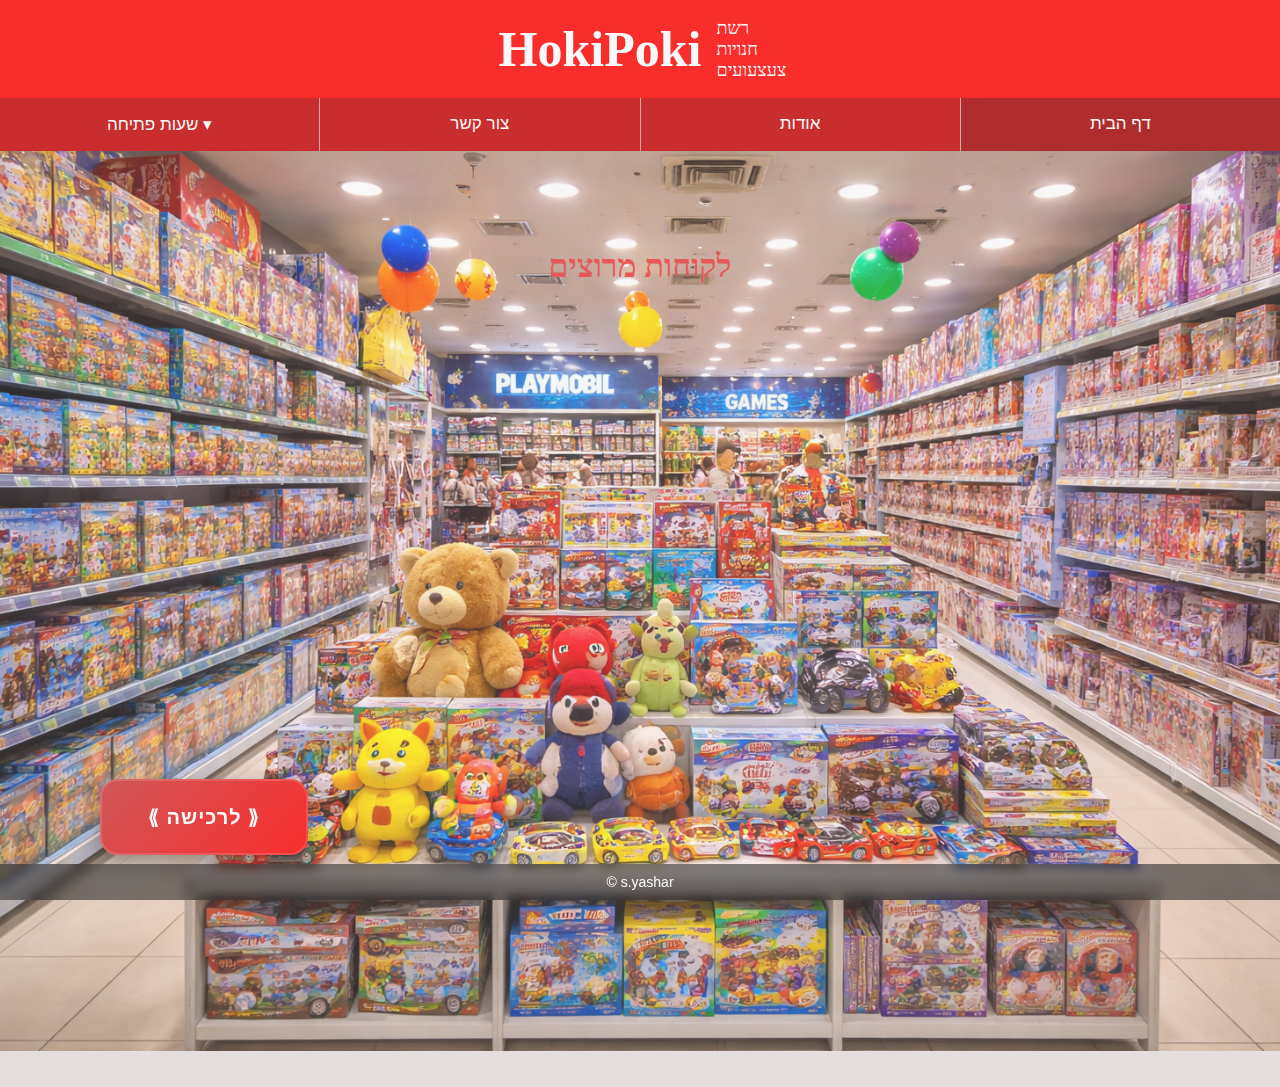
<file: index.html>
<!DOCTYPE html>
<html lang="he">

<head>
    <meta name="viewport" content="width=device-width, initial-scale=1.0">
    <meta charset="UTF-8">
    <title>HOKIPOKI</title>
    <link rel="stylesheet" href="HomePage.css">
</head>

<body>
    <div class="header-container">
        <h1>HokiPoki</h1>
        <p>רשת
            <br>
            חנויות
            <br>
            צעצעועים
        </p>
    </div>
    <nav class="link">
        <a href="index.html" class="active">דף הבית</a>
        <a href="udut.html">אודות</a>
        <a href="Contact us.html">צור קשר</a>
        <div class="dropdown">
            <a href="#" class="dropbtn">שעות פתיחה ▾</a>
            <div class="dropdown-content">
                <span>יום ראשון: 10:00–21:30</span>
                <span>יום שני: 10:00–21:30</span>
                <span>יום שלישי: 10:00–21:30</span>
                <span>יום רביעי: 10:00–21:30</span>
                <span>יום חמישי: 10:00–21:30</span>
                <span>יום שישי: 10:00–14:00</span>
                <span>מוצאי שבת: שעה אחרי יציאת שבת – 23:30</span>
            </div>
        </div>
    </nav>
    <div class="hero">
<section class="testimonials">
        <h2>לקוחות מרוצים</h2>
        <div class="testimonial-cards">
            <div class="testimonial-card">
                <p>"שירות מעולה! הילדים שלי משוגעים על המשחקים." – מיכל ל.</p>
            </div>
            <div class="testimonial-card">
                <p>"פאזלים איכותיים ומבחר עצום. ממליצה בחום!" – רחל ס.</p>
            </div>
            <div class="testimonial-card">
                <p>"החנות הכי כיפית לילדים, תמיד מוצאים מה לקנות." – יוסי ד.</p>
            </div>
        </div>
    </section>
    </div>

    

    <br><br>
    <a href="sale.html">
        <button id="lakatalog">⟪ לרכישה ⟫</button>
    </a>

    <footer class="footer">
        © s.yashar
    </footer>

</body>

</html>
</file>
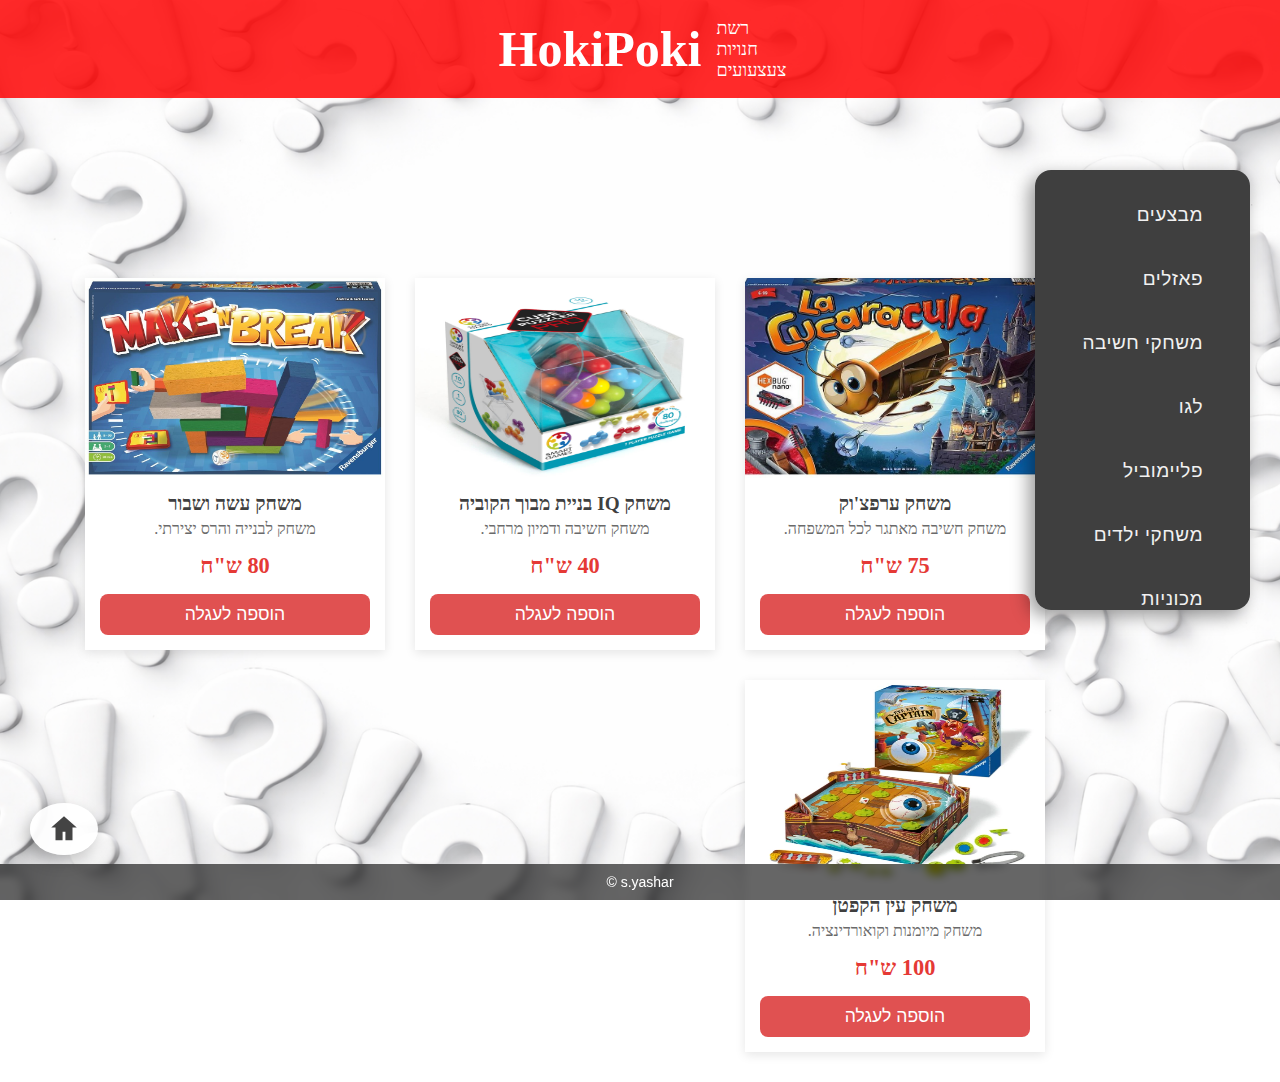
<file: chshiva.html>
<!DOCTYPE html>
<html lang="en">

<head>
    <meta charset="UTF-8">
    <meta name="viewport" content="width=device-width, initial-scale=1.0">
    <title>משחקי חשיבה| HokiPoki</title>
    <link rel="stylesheet" href="chshiva.css" />
</head>

<body>
    <div class="header-container">
        <h1>HokiPoki</h1>
        <p>רשת
            <br>
            חנויות
            <br>
            צעצעועים
        </p>
    </div>
    <a href="index.html" class="back-home-icon" title="חזרה לדף הבית">
        <!-- אייקון בית (SVG) -->
        <svg viewBox="0 0 24 24" aria-hidden="true">
            <path d="M12 3l9 8h-3v9h-5v-6H11v6H6v-9H3z" />
        </svg>
    </a>
    <div class="side-menu">
        <ul>
            <li><a href="sale.html">מבצעים</a></li>
            <li><a href="pazel.html">פאזלים</a></li>
            <li><a href="chshiva.html">משחקי חשיבה</a></li>
            <li><a href="lego.html">לגו</a></li>
            <li><a href="pleymobil.html">פליימוביל</a></li>
            <li><a href="#">משחקי ילדים</a></li>
            <li><a href="#">מכוניות</a></li>
            <li><a href="#">בובות</a></li>
        </ul>
    </div>
    <div class="cashiva-catalog">

        <div class="product-card">
            <div class="card-image">
                <img src="picthers/chshiva1 (2).jpg" alt="משחק ערפצ'וק">
            </div>
            <div class="card-details">
                <h3 class="card-title">משחק ערפצ'וק</h3>
                <p class="card-description">משחק חשיבה מאתגר לכל המשפחה.</p>
                <div class="card-price">75 ש"ח</div>
                <button class="add-to-cart">הוספה לעגלה</button>
            </div>
        </div>

        <div class="product-card">
            <div class="card-image">
                <img src="picthers/chshiva3.jpg" alt="משחק IQ בניית מבוך הקוביה">
            </div>
            <div class="card-details">
                <h3 class="card-title">משחק IQ בניית מבוך הקוביה </h3>
                <p class="card-description">משחק חשיבה ודמיון מרחבי.</p>
                <div class="card-price">40 ש"ח </div>
                <button class="add-to-cart">הוספה לעגלה</button>
            </div>
        </div>

        <div class="product-card">
            <div class="card-image">
                <img src="picthers/chshiva1.jpg" alt="משחק עשה ושבור">
            </div>
            <div class="card-details">
                <h3 class="card-title">משחק עשה ושבור </h3>
                <p class="card-description">משחק לבנייה והרס יצירתי.</p>
                <div class="card-price">80 ש"ח </div>
                <button class="add-to-cart">הוספה לעגלה</button>
            </div>
        </div>

        <div class="product-card">
            <div class="card-image">
                <img src="picthers/chshiva2.webp" alt="משחק עין הקפטן">
            </div>
            <div class="card-details">
                <h3 class="card-title">משחק עין הקפטן </h3>
                <p class="card-description">משחק מיומנות וקואורדינציה.</p>
                <div class="card-price">100 ש"ח </div>
                <button class="add-to-cart">הוספה לעגלה</button>
            </div>
        </div>

    </div>
    <footer class="footer">
        © s.yashar
    </footer>
</body>

</html>
</file>
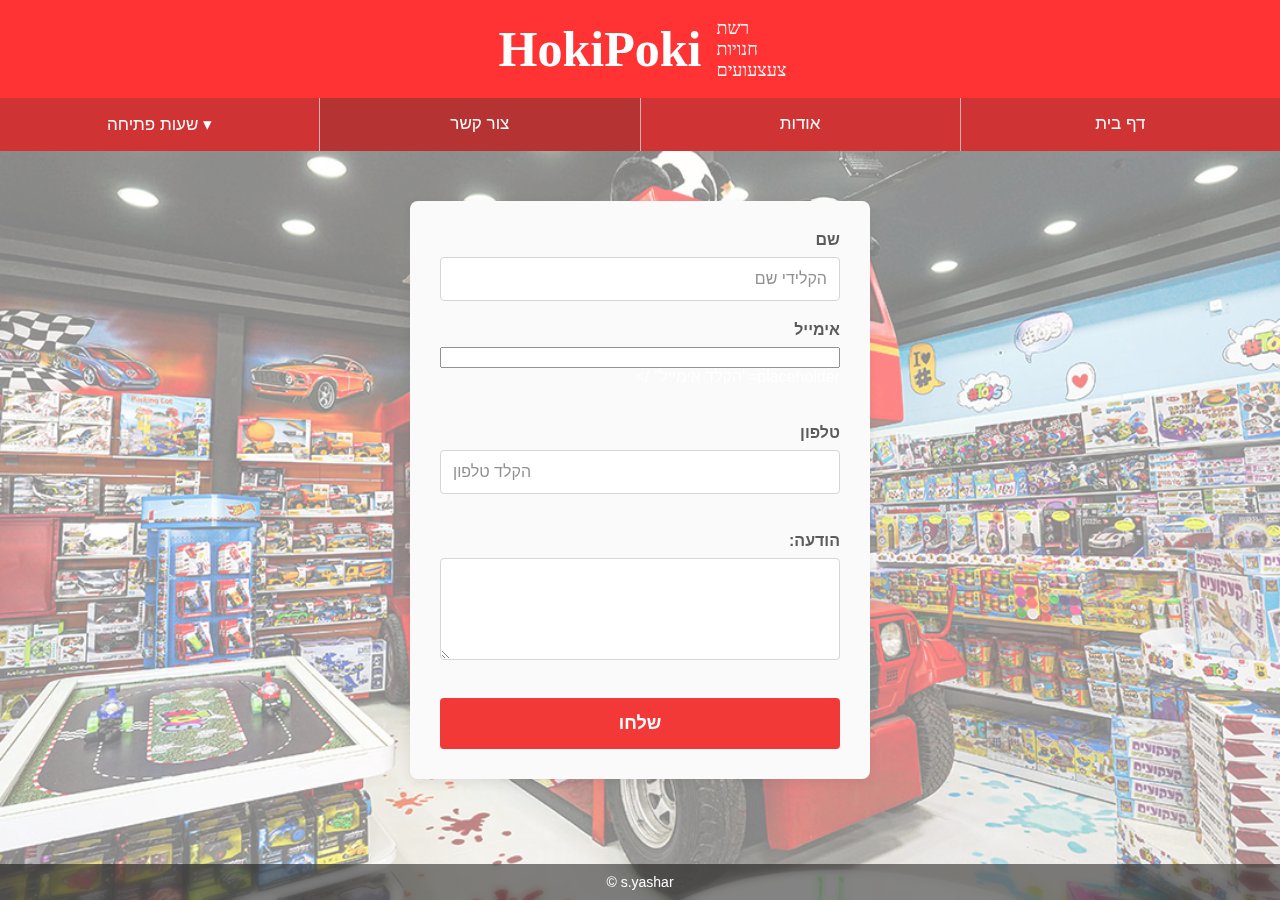
<file: Contact us.html>
<!DOCTYPE html>
<html lang="en">

<head>
    <meta charset="UTF-8">
    <meta name="viewport" content="width=device-width, initial-scale=1.0">
    <title>צור קשר| HokiPoki</title>
    <link rel="stylesheet" href="Contact us.css" />
</head>

<body>
    <div class="header-container">
        <h1>HokiPoki</h1>
        <p>רשת
            <br>
            חנויות
            <br>
            צעצעועים
        </p>
    </div>

    <nav class="link">
        <a href="index.html">דף בית</a>
        <a href="udut.html">אודות</a>
        <a href="Contact us.html" class="active">צור קשר</a>
        <div class="dropdown">
            <a href="#" class="dropbtn">שעות פתיחה ▾</a>
            <div class="dropdown-content">
                <span>יום ראשון: 10:00–21:30</span>
                <span>יום שני: 10:00–21:30</span>
                <span>יום שלישי: 10:00–21:30</span>
                <span>יום רביעי: 10:00–21:30</span>
                <span>יום חמישי: 10:00–21:30</span>
                <span>יום שישי: 10:00–14:00</span>
                <span>מוצ"ש": שעה אחרי יציאת שבת – 23:30</span>
            </div>
        </div>
    </nav>
    <form action="Contact us.html" class="form">
        <div>
            <label for="name">שם</label>
            <input id="name" name="name" type="text" placeholder="הקלידי שם" />
        </div>

        <div>
            <label for="email">אימייל</label>
            <input id="email" name="email"  type="email"> placeholder="הקלד אימייל" />
        </div>
        <br>
        <div>
            <label for="fone">טלפון</label>
            <input id="fone" name="fone" type="tel" placeholder="הקלד טלפון" />
        </div>
        <br>
        <div>
            <label for="message">הודעה:</label>
            <textarea id="message" name="message" rows="4"></textarea>
        </div>
        <br>
        <button type="submit">שלחו</button>
    </form>
    <footer class="footer">
        © s.yashar
    </footer>

</body>

</html>
</file>
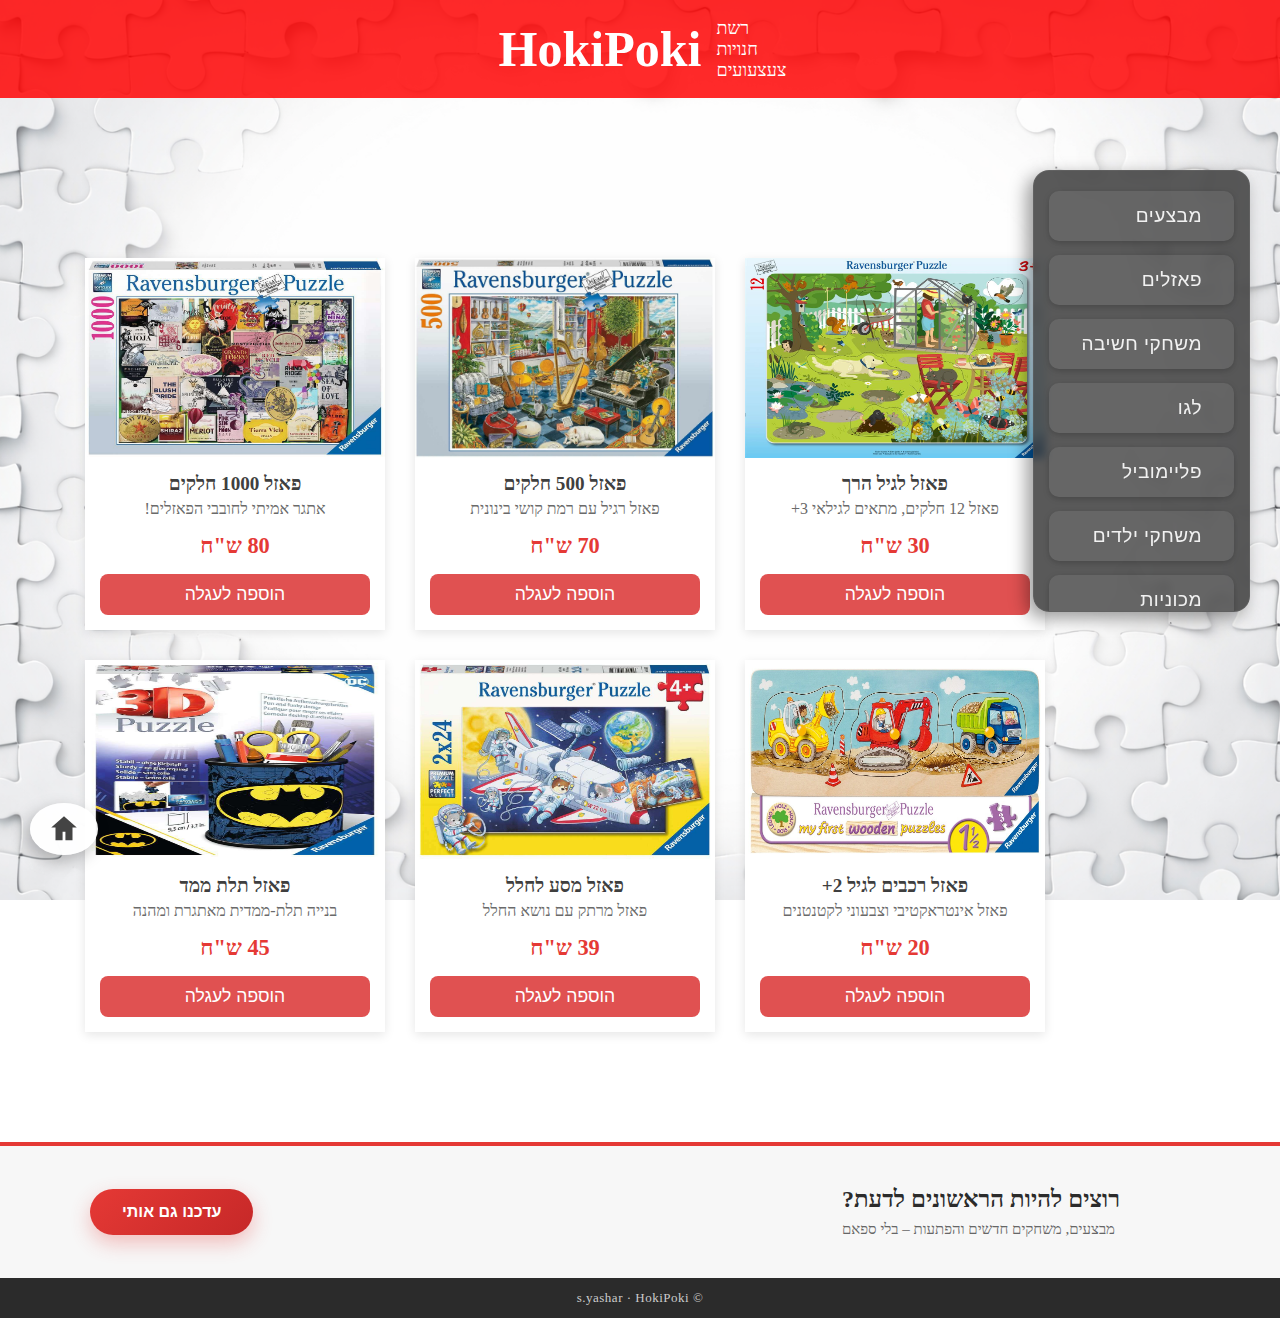
<file: pazel.html>
<!DOCTYPE html>
<html lang="en">

<head>
    <meta charset="UTF-8">
    <meta name="viewport" content="width=device-width, initial-scale=1.0">
    <title>פאזלים| HokiPoki</title>
    <link rel="stylesheet" href="pazel.css" />
</head>

<body>
    <div class="header-container">
        <h1>HokiPoki</h1>
        <p>רשת
            <br>
            חנויות
            <br>
            צעצעועים
        </p>
    </div>


    <a href="index.html" class="back-home-icon" title="חזרה לדף הבית">
        <!-- אייקון בית (SVG)  -->
        <svg viewBox="0 0 24 24" aria-hidden="true">
            <path d="M12 3l9 8h-3v9h-5v-6H11v6H6v-9H3z" />
        </svg>
    </a>
    <input type="checkbox" id="menuToggle" hidden>

    <label for="menuToggle" class="menu-toggle">
        <span></span>
        <span></span>
        <span></span>
    </label>
    <div class="side-menu">
        <ul>
            <li><a href="sale.html">מבצעים</a></li>
            <li><a href="pazel.html">פאזלים</a></li>
            <li><a href="chshiva.html">משחקי חשיבה</a></li>
            <li><a href="lego.html">לגו</a></li>
            <li><a href="pleymobil.html">פליימוביל</a></li>
            <li><a href="shgiya.html">משחקי ילדים</a></li>
            <li><a href="shgiya.html">מכוניות</a></li>
            <li><a href="shgiya.html">בובות</a></li>
        </ul>
    </div>
    <div class="puzzle-catalog">
        <div class="product-card">
            <div class="card-image">
                <img src="picthers/pazele2.jpg" alt="פאזל לגיל הרך - גן פורח">
            </div>
            <div class="card-details">
                <h3 class="card-title">פאזל לגיל הרך</h3>
                <p class="card-description">פאזל 12 חלקים, מתאים לגילאי 3+</p>
                <div class="card-price">30 ש"ח</div>
                <button class="add-to-cart">הוספה לעגלה</button>
            </div>
        </div>

        <div class="product-card">
            <div class="card-image">
                <img src="picthers/pazele4.jpg" alt="פאזל 500 חלקים">
            </div>
            <div class="card-details">
                <h3 class="card-title">פאזל 500 חלקים</h3>
                <p class="card-description">פאזל רגיל עם רמת קושי בינונית</p>
                <div class="card-price">70 ש"ח</div>
                <button class="add-to-cart">הוספה לעגלה</button>
            </div>
        </div>

        <div class="product-card">
            <div class="card-image">
                <img src="picthers/pazele1.jpg" alt="פאזל 1000 חלקים">
            </div>
            <div class="card-details">
                <h3 class="card-title">פאזל 1000 חלקים</h3>
                <p class="card-description">אתגר אמיתי לחובבי הפאזלים!</p>
                <div class="card-price">80 ש"ח</div>
                <button class="add-to-cart">הוספה לעגלה</button>
            </div>
        </div>

        <div class="product-card">
            <div class="card-image">
                <img src="picthers/pazele6.jpg" alt="פאזל רכבים">
            </div>
            <div class="card-details">
                <h3 class="card-title">פאזל רכבים לגיל 2+</h3>
                <p class="card-description">פאזל אינטראקטיבי וצבעוני לקטנטנים</p>
                <div class="card-price">20 ש"ח</div>
                <button class="add-to-cart">הוספה לעגלה</button>
            </div>
        </div>

        <div class="product-card">
            <div class="card-image">
                <img src="picthers/pazele5.jpg" alt="פאזל מסע לחלל">
            </div>
            <div class="card-details">
                <h3 class="card-title">פאזל מסע לחלל</h3>
                <p class="card-description">פאזל מרתק עם נושא החלל</p>
                <div class="card-price">39 ש"ח</div>
                <button class="add-to-cart">הוספה לעגלה</button>
            </div>
        </div>

        <div class="product-card">
            <div class="card-image">
                <img src="picthers/pazele3.jpg" alt="פאזל תלת ממד">
            </div>
            <div class="card-details">
                <h3 class="card-title">פאזל תלת ממד</h3>
                <p class="card-description">בנייה תלת-ממדית מאתגרת ומהנה</p>
                <div class="card-price">45 ש"ח</div>
                <button class="add-to-cart">הוספה לעגלה</button>
            </div>
        </div>
    </div>
    <footer class="footer">
        <div class="footer-cta">
            <div class="cta-text">
                <h3>רוצים להיות הראשונים לדעת?</h3>
                <p>מבצעים, משחקים חדשים והפתעות – בלי ספאם</p>
            </div>

            <button class="cta-btn">עדכנו גם אותי</button>
        </div>

        <div class="footer-bottom">
            © s.yashar · HokiPoki
        </div>
    </footer>

</body>

</html>
</file>
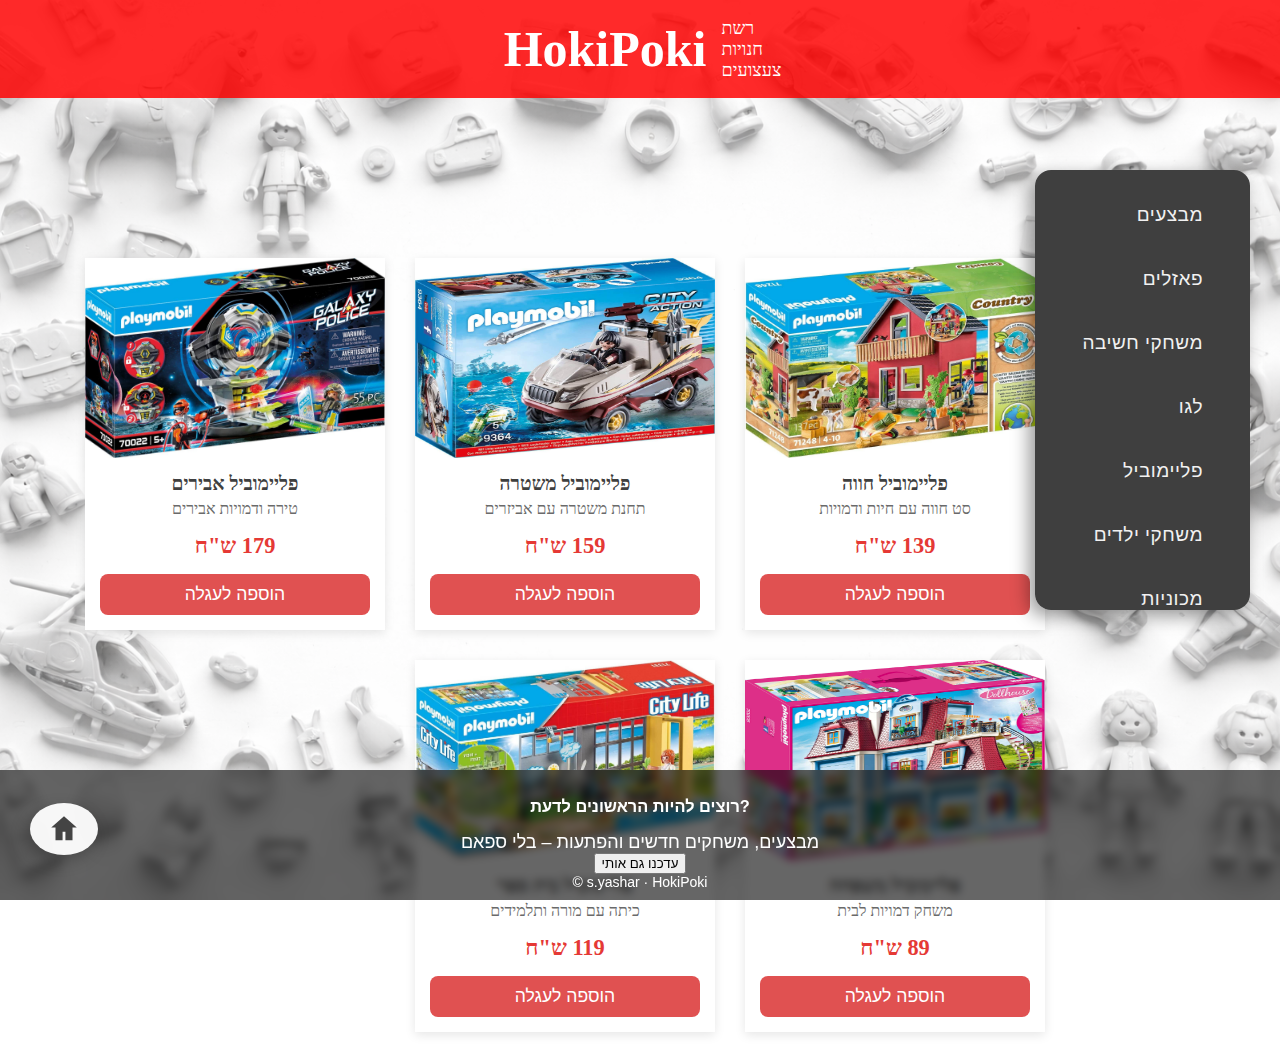
<file: pleymobil.html>
<!DOCTYPE html>
<html lang="he">

<head>
    <meta charset="UTF-8">
    <meta name="viewport" content="width=device-width, initial-scale=1.0">
    <title>פליימוביל | HokiPoki</title>
    <link rel="stylesheet" href="playmobil.css" />
</head>

<body>

    <div class="header-container">
        <h1>HokiPoki</h1>
        <p>רשת<br>חנויות<br>צעצועים</p>
    </div>

    <a href="index.html" class="back-home-icon">
        <svg viewBox="0 0 24 24">
            <path d="M12 3l9 8h-3v9h-5v-6H11v6H6v-9H3z" />
        </svg>
    </a>
    <input type="checkbox" id="menuToggle" hidden>

    <label for="menuToggle" class="menu-toggle">
        <span></span>
        <span></span>
        <span></span>
    </label>
    <div class="side-menu">
        <ul>
            <li><a href="sale.html">מבצעים</a></li>
            <li><a href="pazel.html">פאזלים</a></li>
            <li><a href="chshiva.html">משחקי חשיבה</a></li>
            <li><a href="lego.html">לגו</a></li>
            <li><a href="pleymobil.html">פליימוביל</a></li>
            <li><a href="shgiya.html">משחקי ילדים</a></li>
            <li><a href="shgiya.html">מכוניות</a></li>
            <li><a href="shgiya.html">בובות</a></li>
        </ul>
    </div>

    <div class="puzzle-catalog">

        <div class="product-card">
            <div class="card-image">
                <img src="picthers/play1.jpg" alt="פליימוביל חווה">
            </div>
            <div class="card-details">
                <h3 class="card-title">פליימוביל חווה</h3>
                <p class="card-description">סט חווה עם חיות ודמויות</p>
                <div class="card-price">139 ש"ח</div>
                <button class="add-to-cart">הוספה לעגלה</button>
            </div>
        </div>

        <div class="product-card">
            <div class="card-image">
                <img src="picthers/play2.jpg" alt="פליימוביל משטרה">
            </div>
            <div class="card-details">
                <h3 class="card-title">פליימוביל משטרה</h3>
                <p class="card-description">תחנת משטרה עם אביזרים</p>
                <div class="card-price">159 ש"ח</div>
                <button class="add-to-cart">הוספה לעגלה</button>
            </div>
        </div>

        <div class="product-card">
            <div class="card-image">
                <img src="picthers/play3.jpg" alt="פליימוביל אבירים">
            </div>
            <div class="card-details">
                <h3 class="card-title">פליימוביל אבירים</h3>
                <p class="card-description">טירה ודמויות אבירים</p>
                <div class="card-price">179 ש"ח</div>
                <button class="add-to-cart">הוספה לעגלה</button>
            </div>
        </div>

        <div class="product-card">
            <div class="card-image">
                <img src="picthers/play4.jpg" alt="פליימוביל משפחה">
            </div>
            <div class="card-details">
                <h3 class="card-title">פליימוביל משפחה</h3>
                <p class="card-description">משחק דמויות לבית</p>
                <div class="card-price">89 ש"ח</div>
                <button class="add-to-cart">הוספה לעגלה</button>
            </div>
        </div>

        <div class="product-card">
            <div class="card-image">
                <img src="picthers/play5.jpg" alt="פליימוביל בית ספר">
            </div>
            <div class="card-details">
                <h3 class="card-title">פליימוביל בית ספר</h3>
                <p class="card-description">כיתה עם מורה ותלמידים</p>
                <div class="card-price">119 ש"ח</div>
                <button class="add-to-cart">הוספה לעגלה</button>
            </div>
        </div>



    </div>

     <footer class="footer">
        <div class="footer-cta">
            <div class="cta-text">
                <h3>רוצים להיות הראשונים לדעת?</h3>
                <p>מבצעים, משחקים חדשים והפתעות – בלי ספאם</p>
            </div>

            <button class="cta-btn">עדכנו גם אותי</button>
        </div>

        <div class="footer-bottom">
            © s.yashar · HokiPoki
        </div>
    </footer>

</body>

</html>
</file>
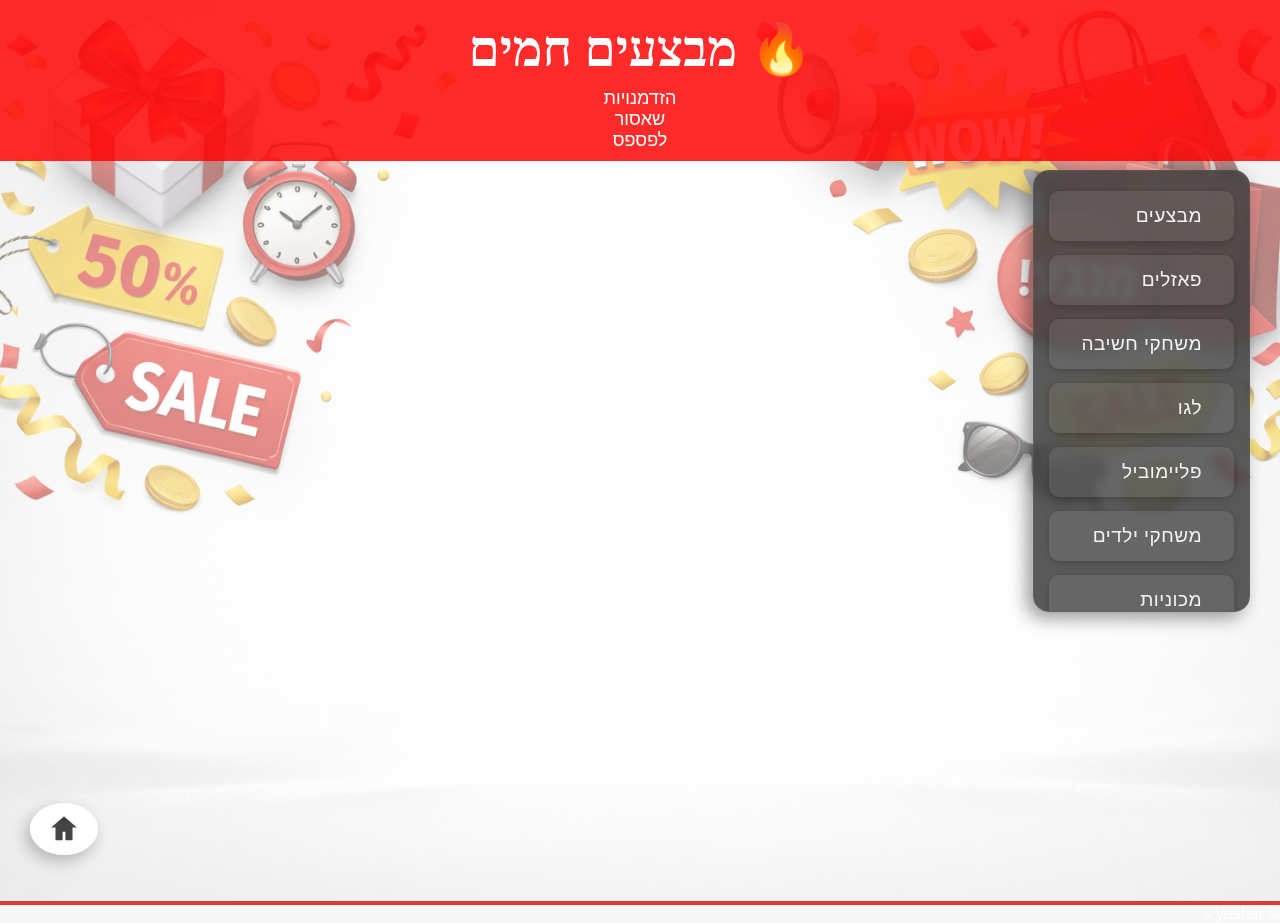
<file: sale.html>
<!DOCTYPE html>
<html lang="he">

<head>
    <meta charset="UTF-8">
    <meta name="viewport" content="width=device-width, initial-scale=1.0">
    <title>מבצעים | HokiPoki</title>
    <link rel="stylesheet" href="sale.css">
</head>

<body>

    <div class="header-container">
        <h1>מבצעים חמים 🔥</h1>
        <p>
            הזדמנויות<br>
            שאסור<br>
            לפספס
        </p>
    </div>


    <a href="index.html" class="back-home-icon" title="חזרה לדף הבית">
        <svg viewBox="0 0 24 24">
            <path d="M12 3l9 8h-3v9h-5v-6H11v6H6v-9H3z" />
        </svg>
    </a>
    <div class="side-menu">
        <ul>
            <li><a href="sale.html">מבצעים</a></li>
            <li><a href="pazel.html">פאזלים</a></li>
            <li><a href="chshiva.html">משחקי חשיבה</a></li>
            <li><a href="lego.html">לגו</a></li>
            <li><a href="pleymobil.html">פליימוביל</a></li>
            <li><a href="shgiya.html">משחקי ילדים</a></li>
            <li><a href="shgiya.html">מכוניות</a></li>
            <li><a href="shgiya.html">בובות</a></li>
        </ul>
    </div>

    <div class="sales-catalog">

        <div class="product-card sale">
            <div class="sale-badge">SALE</div>
            <div class="card-image">
                <img src="picthers/pazele1.jpg" alt="פאזל 1000 חלקים">
            </div>
            <div class="card-details">
                <h3 class="card-title">פאזל 1000 חלקים</h3>
                <p class="card-description">אתגר מושלם לחובבי פאזלים</p>
                <div class="old-price">80 ₪</div>
                <div class="card-price">59 ₪</div>
                <button class="add-to-cart">הוספה לעגלה</button>
            </div>
        </div>

        <div class="product-card sale">
            <div class="sale-badge">SALE</div>
            <div class="card-image">
                <img src="picthers/chshiva2.webp" alt="משחק חשיבה">
            </div>
            <div class="card-details">
                <h3 class="card-title">משחק חשיבה</h3>
                <p class="card-description">מפתח ריכוז וחשיבה</p>
                <div class="old-price">100 ₪</div>
                <div class="card-price">69 ₪</div>
                <button class="add-to-cart">הוספה לעגלה</button>
            </div>
        </div>

    </div>
    <footer class="footer">
        © s.yashar
    </footer>
</body>

</html>
</file>
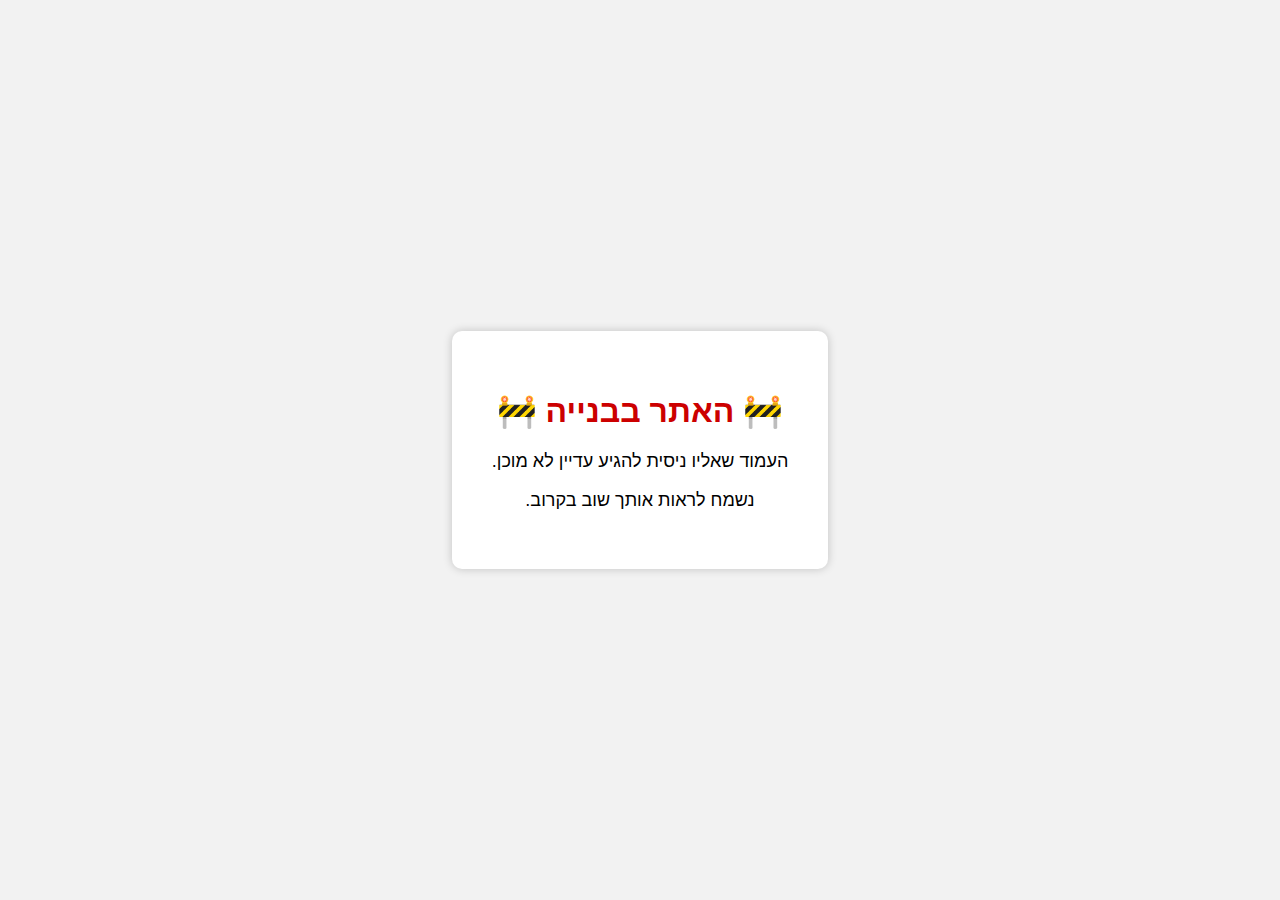
<file: shgiya.html>
<!DOCTYPE html>
<html lang="he" dir="rtl">
<head>
    <meta charset="UTF-8">
    <title>האתר בבנייה</title>
    <style>
        body {
            margin: 0;
            font-family: Arial, sans-serif;
            background-color: #f2f2f2;
            display: flex;
            justify-content: center;
            align-items: center;
            height: 100vh;
            text-align: center;
        }

        .box {
            background-color: white;
            padding: 40px;
            border-radius: 10px;
            box-shadow: 0 0 10px rgba(0,0,0,0.2);
        }

        h1 {
            color: #cc0000;
        }

        p {
            font-size: 18px;
        }
    </style>
</head>
<body>
    <div class="box">
        <h1>🚧 האתר בבנייה 🚧</h1>
        <p>העמוד שאליו ניסית להגיע עדיין לא מוכן.</p>
        <p>נשמח לראות אותך שוב בקרוב.</p>
    </div>
</body>
</html>
</file>
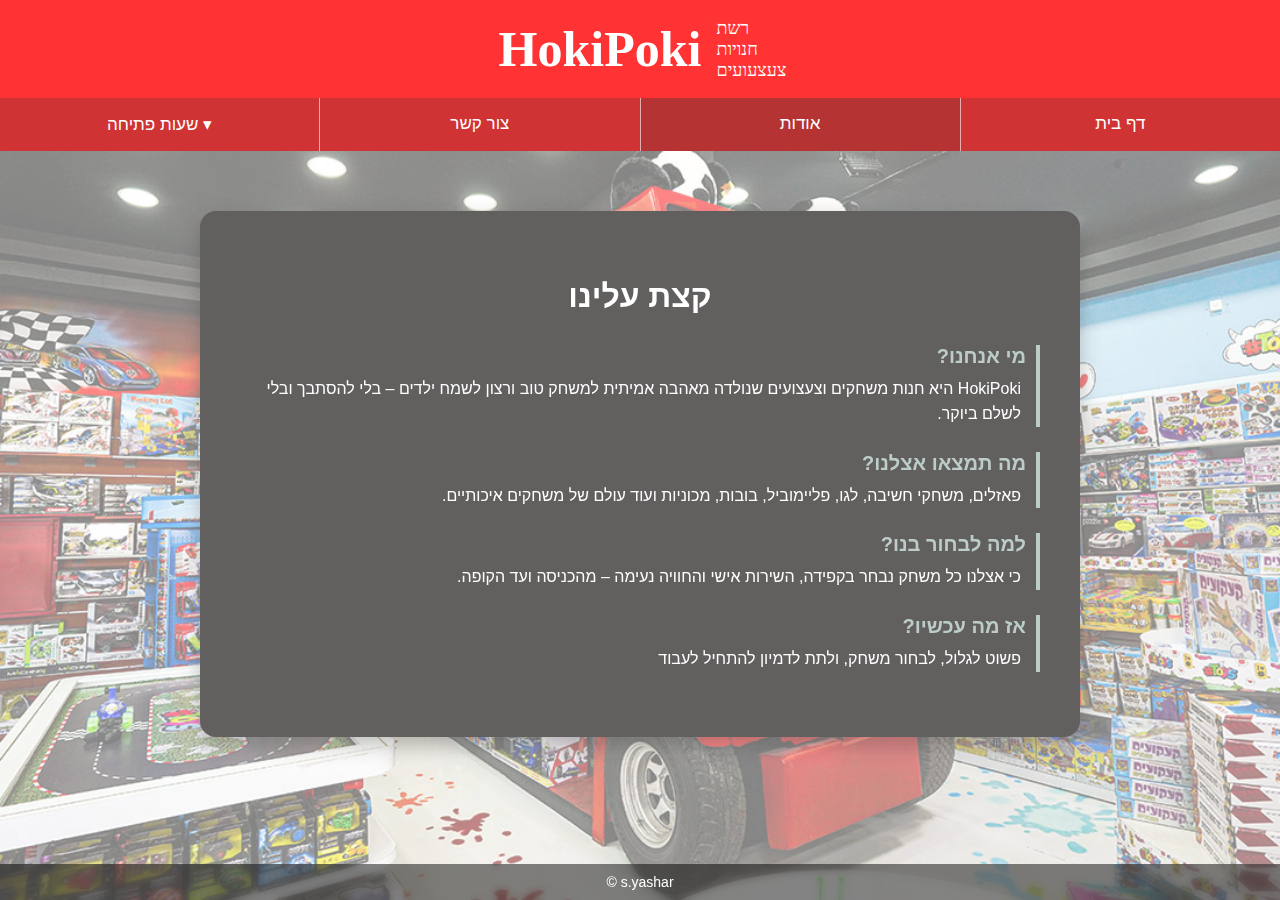
<file: udut.html>
<!DOCTYPE html>
<html lang="en">

<head>
    <meta charset="UTF-8">
    <meta name="viewport" content="width=device-width, initial-scale=1.0">
    <title>אודות | HokiPoki</title>
    <link rel="stylesheet" href="udut.css" />
</head>

<body>
    <div class="header-container">
        <h1>HokiPoki</h1>
        <p>רשת
            <br>
            חנויות
            <br>
            צעצעועים
        </p>
    </div>

    <nav class="link">
        <a href="index.html">דף בית</a>
        <a href="udut.html" class="active">אודות</a>
        <a href="Contact us.html">צור קשר</a>
        <div class="dropdown">
            <a href="#" class="dropbtn">שעות פתיחה ▾</a>
            <div class="dropdown-content">
                <span>יום ראשון: 10:00–21:30</span>
                <span>יום שני: 10:00–21:30</span>
                <span>יום שלישי: 10:00–21:30</span>
                <span>יום רביעי: 10:00–21:30</span>
                <span>יום חמישי: 10:00–21:30</span>
                <span>יום שישי: 10:00–14:00</span>
                <span>מוצאי שבת: שעה אחרי יציאת שבת – 23:30</span>
            </div>
        </div>
    </nav>
    <section class="about">
        <h2>קצת עלינו</h2>

        <div class="qa">
            <h3>מי אנחנו?</h3>
            <p>
                HokiPoki היא חנות משחקים וצעצועים שנולדה מאהבה אמיתית למשחק טוב
                ורצון לשמח ילדים – בלי להסתבך ובלי לשלם ביוקר.
            </p>
        </div>

        <div class="qa">
            <h3>מה תמצאו אצלנו?</h3>
            <p>
                פאזלים, משחקי חשיבה, לגו, פליימוביל, בובות, מכוניות
                ועוד עולם של משחקים איכותיים.
            </p>
        </div>

        <div class="qa">
            <h3>למה לבחור בנו?</h3>
            <p>
                כי אצלנו כל משחק נבחר בקפידה,
                השירות אישי והחוויה נעימה – מהכניסה ועד הקופה.
            </p>
        </div>

        <div class="qa">
            <h3>אז מה עכשיו?</h3>
            <p>
                פשוט לגלול, לבחור משחק,
                ולתת לדמיון להתחיל לעבוד
            </p>
        </div>
    </section>

    <footer class="footer">
        © s.yashar
    </footer>
</body>

</html>
</file>
<file: HomePage.css>
h1 {
     text-align: center;
     color: white;
     background-color: red;
     font-size: 50px;
     margin: 0;
     font-family: Elephant;
     padding: 10px;
 }

 .header-container {
     background-color: red;
     color: white;
     padding: 10px 0;
     margin: 0;
     display: flex;
     flex-direction: row;
     justify-content: center;
     align-items: center;

 }

 h1 {
     margin: 0;
 }

 p {
     font-size: 18px;
     margin: 0;
     padding: 0 5px;
 }

 body {
     margin: 0;
     background-color: #d6cbcba4;
     background-size: cover;
     color: white;
     opacity: 0.8;

 }
.hero {
    position: relative;
    width: 100%;
    height: 100vh;
    overflow: hidden;

    /* תמונת רקע */
    background-image: url(picthers/shopreka.png);
    background-size: cover;
    background-position: center;

    /* אנימציית זום */
    animation: zoomInStore 12s ease-in-out infinite;
}

/* אנימציית זום לתוך החנות */
@keyframes zoomInStore {
    0% {
        background-size: 100%;
        background-position: center;
    }
    100% {
        background-size: 135%;
        background-position: center 40%;
    }

}
 .link {
     display: flex;
     flex-direction: row-reverse;
     width: 100%;
     margin: 0;
     padding: 0;
     background-color: #c40000;

 }

 /* קישורים רגילים + כפתור dropdown */
 .link a,
 .dropbtn {
     flex: 1;
     text-align: center;
     padding: 16px 0;
     margin: 0;

     font-family: Verdana, Geneva, Tahoma, sans-serif;
     font-size: 17px;
     color: white;
     text-decoration: none;

     background-color: transparent;
     border: none;
     border-left: 1px solid rgba(255, 255, 255, 0.6);

     transition: background-color 0.3s;
 }

 /* להסיר קו חוצץ מהאחרון */
 .link a:last-child,
 .dropdown:last-child .dropbtn {
     border-left: none;
 }

 /* hover */
 .link a:hover,
 .dropdown:hover .dropbtn {
     background-color: #a30000;
 }


 .dropdown {
     position: relative;
     flex: 1;
 }

 /* כפתור שעות פתיחה */
 .dropbtn {
     display: flex;
     align-items: center;
     justify-content: center;

     padding: 16px 0;
     border: none;
     background-color: transparent;
     color: white;
 }

 /* תפריט נפתח */
 .dropdown-content {
     position: absolute;
     top: 100%;
     right: 0;
     min-width: 220px;
     background-color: #444;
     box-sizing: border-box;
     border-radius: 0 0 6px 6px;
     z-index: 100;
     padding: 6px 0;

     display: none;
 }

 /* פריטים בתפריט */
 .dropdown-content span {
     display: block;
     padding: 10px 16px;
     text-align: right;
     white-space: nowrap;
 }

 /* hover */
 .dropdown-content span:hover {
     background-color: #80978f;
 }

 .dropdown:hover .dropdown-content {
     display: block;
 }

 .link a.active,
 .dropbtn.active {
     background-color: #a30000;
 }
/* לקוחות ממליצים */
@keyframes fadeInUp {
    0% {
        opacity: 0;
        transform: translateY(20px);
    }
    100% {
        opacity: 1;
        transform: translateY(0);
    }
}

 .testimonials {
    max-width: 1000px;
    margin: 50px auto;
    padding: 20px;
    text-align: center;
}

.testimonials h2 {
    font-size: 32px;
    color: #e53935;
    margin-bottom: 50px;
}

.testimonial-cards {
    display: flex;
    justify-content: center;
    gap: 20px;
    flex-wrap: wrap;
      opacity: 0;
    animation: fadeInUp 0.8s forwards;
}

.testimonial-card {
    background-color: rgba(255, 255, 255, 0.1);
    padding: 40px;
    border-radius: 12px;
    max-width: 280px;
    font-size: 16px;
    color: rgb(0, 0, 0);
    background-color:#fffefe;
    box-shadow: 0 4px 12px rgba(0,0,0,0.3);
    transition: transform 0.3s ease;
}

.testimonial-card:hover {
    transform: translateY(-5px);
}

 #lakatalog {
     position: fixed;
     left: 100px;
     bottom: 45px;

     background: linear-gradient(135deg, #ca3636, #ff0000);
     color: rgb(255, 255, 255);

     padding: 26px 48px;
     font-size: 20px;
     font-family: "Segoe UI", Arial, sans-serif;
     font-weight: bold;
     letter-spacing: 1px;

     border: none;
     border-radius: 18px;
     cursor: pointer;

     box-shadow:
         0 10px 25px rgba(0, 0, 0, 0.45),
         inset 0 0 0 2px rgba(255, 255, 255, 0.15);

     transition: transform 0.3s ease, box-shadow 0.3s ease, background 0.3s ease;
 }

 /* ריחוף */
 #lakatalog:hover {
     background: linear-gradient( 135deg, #ebe2e2, #fffefe);
     color: #000000;

     transform: translateY(-6px) scale(1.05);
     box-shadow:
         0 16px 35px rgba(0, 0, 0, 0.55);
 }

 /* לחיצה */
 #lakatalog:active {
     transform: translateY(-2px) scale(1.02);
 }

 .footer {
     width: 100%;
     padding: 10px 0;
     text-align: center;
     font-size: 14px;
     font-family: Arial, sans-serif;
     color: white;
     background: rgba(0, 0, 0, 0.6);
     backdrop-filter: blur(4px);
     position: fixed;
     bottom: 0;
     left: 0;
 }

 @media (max-width: 768px) {
     body {
         display: flex;
         flex-direction: column;
         min-height: 100vh;
         flex: 1;
     }

     .header-container {
         flex-direction: column;
         padding: 12px 0;
     }

     h1 {
         font-size: 34px;
         padding: 6px;
     }

     p {
         font-size: 14px;
         text-align: center;
     }

     .link {
         flex-direction: column;
     }

     .link a,
     .dropbtn {
         border-left: none;
         border-bottom: 1px solid rgba(255, 255, 255, 0.4);
         font-size: 16px;
         padding: 14px 0;
     }

     .dropdown-content {
         position: static;
         min-width: 100%;
         border-radius: 0;
     }

     #lakatalog {
         left: 50%;
         bottom: 80px;
         transform: translateX(-50%);
         padding: 16px 32px;
         font-size: 16px;
     }

       .footer {
        position: static;
        margin-top: 30px;
    }
 }
</file>
<file: chshiva.css>
h1 {
    text-align: center;
    color: white;
    font-size: 50px;
    margin: 0;
    font-family: Elephant;
    padding: 10px;
    margin: 0;
    background: none;

}

.header-container {
    background-color: rgba(255, 0, 0, 0.834);
    color: white;
    padding: 10px 0;
    margin: 0;
    display: flex;
    flex-direction: row;
    justify-content: center;
    align-items: center;

}

p {
    font-size: 18px;
    margin: 0;
    padding: 0 5px;
}

.back-home-icon {
    position: fixed;
   bottom: 45px;
    left: 30px;

    width: 68px;
    height: 52px;

    background-color: rgba(255, 255, 255, 0.95);
    border-radius: 50%;

    display: flex;
    align-items: center;
    justify-content: center;

    box-shadow: -4px 6px 16px rgba(0, 0, 0, 0.25);
    text-decoration: none;

    transition: transform 0.25s ease, background-color 0.25s ease;
    z-index: 300;
}

.back-home-icon svg {
    width: 40px;
    height: 40px;
    fill: #444;
    width: 34px;
}

.back-home-icon:hover {
    background-color: #e53935;
    transform: translateY(-4px);
}

.back-home-icon:hover svg {
    fill: white;
}


body {
    margin: 0;
    background-image: url(picthers/chashivareka.png);
    background-size: cover;
    background-position: top;
    color: white;
    background-attachment: fixed;
}

.side-menu {
    background-color: #3f3f3f;
    padding: 20px 15px;
    position: fixed;
    top: 170px;
    right: 30px;
    direction: rtl;
    border-radius: 16px;
    box-shadow: -6px 6px 18px rgba(0, 0, 0, 0.4);

    max-height: 400px;
    overflow-y: auto;
    width: fit-content;
}

.side-menu ul {
    list-style: none;
    padding: 0;
    margin: 0;
}

.side-menu li {
    margin-bottom: 14px;
}

.side-menu a {
    display: block;
    padding: 14px 32px;
    font-size: 19px;
    font-family: "Segoe UI", "Arial", sans-serif;
    letter-spacing: 0.5px;
    color: #f1f1f1;
    text-decoration: none;
    border-radius: 10px;
    transition: background-color 0.3s, transform 0.2s;
    white-space: nowrap;
}

.side-menu a:hover {
    background-color: #bcbcbc;
    color: #2b2b2b;
    transform: translateX(-4px);
}

.side-menu::-webkit-scrollbar {
    width: 8px;
}

.side-menu::-webkit-scrollbar-track {
    background: #2e2e2e;
    border-radius: 10px;
}

.side-menu::-webkit-scrollbar-thumb {
    background-color: #9c9c9c;
    border-radius: 10px;
}

.side-menu::-webkit-scrollbar-thumb:hover {
    background-color: #cfcfcf;
}

.cashiva-catalog {

    direction: rtl;
    display: grid;
    grid-template-columns: repeat(3, 300px);
    justify-content: center;
    gap: 30px;
    padding: 30px 180px 30px 30px;
    margin-top: 150px;
}


/* עיצוב כללי לכרטיס מוצר */
.product-card {

    background-color: #ffffff;

    box-shadow: 0 3px 10px rgba(0, 0, 0, 0.1);
    transition: transform 0.3s ease, box-shadow 0.3s ease;
    overflow: hidden;
    display: flex;
    flex-direction: column;
}

.product-card:hover {
    /* הגדלה קלה של הכרטיס */
    transform: translateY(-8px) scale(1.02);
    /* הצללה חזקה יותר */
    box-shadow: 0 10px 20px rgba(0, 0, 0, 0.4);
}

/* תמונת המוצר */
.card-image {
    width: 100%;
    height: 200px;
}

.card-image img {
    width: 100%;
    height: 200px;
    overflow: hidden;
}


.product-card:hover .card-image img {
    transform: scale(1.05);
}

/* פרטי המוצר (כותרת, תיאור, מחיר) */
.card-details {
    padding: 15px;
    display: flex;
    flex-direction: column;
    flex-grow: 1;
    text-align: center;
}

.card-title {
    font-size: 1.2em;
    color: #3f3f3f;
    margin-top: 0;
    margin-bottom: 5px;
}

.card-description {
    font-size: 1em;
    color: #6a6a6a;
    margin-bottom: 15px;

}

.card-price {
    font-size: 1.4em;
    color: #e53935;
    font-weight: bold;
    margin-bottom: 15px;
}


.add-to-cart {
    background-color: #e05151;
    color: white;
    border: none;
    padding: 10px 15px;
    border-radius: 8px;
    cursor: pointer;
    font-size: 1.1em;
    font-weight: 500;
    transition: background-color 0.3s, transform 0.1s;
}

.add-to-cart:hover {
    background-color: #4e4242;
}

.add-to-cart:active {
    transform: scale(0.98);
    /* אפקט לחיצה */
}
.footer {
    width: 100%;
    padding: 10px 0;
    text-align: center;
    font-size: 14px;
    font-family: Arial, sans-serif;
    color: white;

    background: rgba(0, 0, 0, 0.6);
    backdrop-filter: blur(4px);

    position: fixed;
    bottom: 0;
    left: 0;
}
@media (max-width: 768px) {

    /* כותרת עליונה */
    .header-container {
        flex-direction: column;
        padding: 12px 0;
        text-align: center;
    }

    h1 {
        font-size: 34px;
        padding: 6px;
    }

    p {
        font-size: 14px;
        text-align: center;
    }

    /* תפריט צד – הופך לרוחב עליון */
    .side-menu {
        position: static;
        width: 100%;
        margin: 10px auto;
        border-radius: 0;
        max-height: none;
        box-shadow: none;
        text-align: center;
    }

    .side-menu ul {
        display: flex;
        flex-wrap: wrap;
        justify-content: center;
    }

    .side-menu li {
        margin: 5px;
    }

    .side-menu a {
        padding: 10px 14px;
        font-size: 15px;
    }

    /* קטלוג – עמודה אחת */
    .cashiva-catalog {
        grid-template-columns: 1fr;
        padding: 20px;
        margin-top: 40px;
    }

    /* כרטיס מוצר */
    .product-card {
        width: 100%;
        max-width: 360px;
    }

    .card-image,
    .card-image img {
        height: 180px;
    }

    /* כפתור חזרה */
    .back-home-icon {
        width: 54px;
        height: 48px;
        bottom: 20px;
        left: 20px;
    }

    .back-home-icon svg {
        width: 28px;
        height: 28px;
    }

    /* footer */
    .footer {
        position: static;
        margin-top: 30px;
    }
}
</file>
<file: Contact us.css>
h1 {
     text-align: center;
     color: white;
     background-color: red;
     font-size: 50px;
     margin: 0;
     font-family: Elephant;
     padding: 10px;
 }

 .header-container {
     background-color: red;
     color: white;
     padding: 10px 0;
     margin: 0;
     display: flex;
     flex-direction: row;
     justify-content: center;
     align-items: center;

 }


 h1 {
     margin: 0;
 }

 p {
     font-size: 18px;
     margin: 0;
     padding: 0 5px;
 }

 body {
     margin: 0;
     background-size: cover;
     color: white;
     opacity: 0.8;

 }

 body::before {
     content: "";
     position: fixed;
     top: 0;
     left: 0;
     width: 100%;
     height: 100%;
     background: url(picthers/shop.jpg) top/cover no-repeat;
     opacity: 0.6;
     z-index: -1;
 }

 .link {
     display: flex;
     flex-direction: row-reverse;
     width: 100%;
     margin: 0;
     padding: 0;
     background-color: #c40000;

 }

 /* קישורים רגילים + כפתור dropdown */
 .link a,
 .dropbtn {
     flex: 1;
     text-align: center;
     padding: 16px 0;
     margin: 0;

     font-family: Verdana, Geneva, Tahoma, sans-serif;
     font-size: 17px;
     color: white;
     text-decoration: none;

     background-color: transparent;
     border: none;
     border-left: 1px solid rgba(255, 255, 255, 0.6);

     transition: background-color 0.3s;
 }

 /* להסיר קו חוצץ מהאחרון */
 .link a:last-child,
 .dropdown:last-child .dropbtn {
     border-left: none;
 }

 /* hover */
 .link a:hover,
 .dropdown:hover .dropbtn {
     background-color: #a30000;
 }


 .dropdown {
     position: relative;
     flex: 1;
 }

 /* כפתור שעות פתיחה */
 .dropbtn {
     display: flex;
     align-items: center;
     justify-content: center;

     padding: 16px 0;
     border: none;
     background-color: transparent;
     color: white;
 }

 /* תפריט נפתח */
 .dropdown-content {
     position: absolute;
     top: 100%;
     right: 0;
     min-width: 220px;
     background-color: #444;
     box-sizing: border-box;
     border-radius: 0 0 6px 6px;
     z-index: 100;
     padding: 6px 0;

     display: none;
 }

 /* פריטים בתפריט */
 .dropdown-content span {
     display: block;
     padding: 10px 16px;
     text-align: right;
     white-space: nowrap;
 }

 /* hover */
 .dropdown-content span:hover {
     background-color: #80978f;
 }

 .dropdown:hover .dropdown-content {
     display: block;
 }

 .link a.active,
 .dropbtn.active {
     background-color: #a30000;
 }

 .form {
     max-width: 400px;
     margin: 50px auto;
     padding: 30px;
     background-color: #f9f9f9;
     border-radius: 8px;
     box-shadow: 0 4px 12px rgba(0, 0, 0, 0.1);


     direction: rtl;
     font-family: Arial, sans-serif;
 }

 .form>div {
     margin-bottom: 20px;

     display: flex;
     flex-direction: column;

 }


 .form label {
     display: block;

     margin-bottom: 8px;
     font-weight: bold;
     color: #333;
     font-size: 16px;
 }


 .form input[type="text"],
 .form input[type="tel"],
 .form input[type="number and text"],

 .form textarea {
     width: 100%;

     padding: 12px;
     border: 1px solid #ccc;
     border-radius: 4px;
     box-sizing: border-box;

     transition: border-color 0.3s;
     font-size: 16px;
     color: #333;
 }


 .form input:focus,
 .form textarea:focus {
     border-color: #007bff;

     outline: none;

     box-shadow: 0 0 5px rgba(0, 123, 255, 0.5);
 }


 .form textarea {
     resize: vertical;

     min-height: 100px;
 }

 .form button[type="submit"] {
     display: block;
     width: 100%;
     padding: 15px;
     border: none;
     border-radius: 4px;


     background-color: #f10707;

     color: white;


     font-size: 18px;
     font-weight: bold;
     cursor: pointer;
     transition: background-color 0.3s, transform 0.1s;
 }

 .form button[type="submit"]:hover {
     background-color: #b96161;

 }


 .form button[type="submit"]:active {
     transform: translateY(1px);
 }

 .footer {
     width: 100%;
     padding: 10px 0;
     text-align: center;
     font-size: 14px;
     font-family: Arial, sans-serif;
     color: white;
     background: rgba(0, 0, 0, 0.6);
     backdrop-filter: blur(4px);
     position: fixed;
     bottom: 0;
     left: 0;
 }
 @media (max-width: 768px) {
    .header-container {
        flex-direction: column;
        padding: 12px 0;
    }
       h1 {
        font-size: 32px;
        padding: 6px;
    }
     p {
        font-size: 14px;
        text-align: center;
    }
     .link {
        flex-direction: column;
    }
     .link a,
    .dropbtn {
        border-left: none;
        border-bottom: 1px solid rgba(255,255,255,0.4);
        padding: 14px 0;
        font-size: 16px;
    }
     .dropdown-content {
        position: static;
        min-width: 100%;
        border-radius: 0;
    }
    .form {
        margin: 30px 16px;
        padding: 20px;
    }
     .form label {
        font-size: 14px;
    }
       .footer {
        position: static;
        margin-top: 30px;
    }

 }
</file>
<file: pazel.css>
h1 {
    text-align: center;
    color: white;
    font-size: 50px;
    margin: 0;
    font-family: Elephant;
    padding: 10px;
    margin: 0;
    background: none;

}

.header-container {
    background-color: rgba(255, 0, 0, 0.834);
    color: white;
    padding: 10px 0;
    margin: 0;
    display: flex;
    flex-direction: row;
    justify-content: center;
    align-items: center;

}

p {
    font-size: 18px;
    margin: 0;
    padding: 0 5px;
}

.back-home-icon {
    position: fixed;
    bottom: 45px;
    left: 30px;

    width: 68px;
    height: 52px;

    background-color: rgba(255, 255, 255, 0.95);
    border-radius: 50%;

    display: flex;
    align-items: center;
    justify-content: center;

    box-shadow: -4px 6px 16px rgba(0, 0, 0, 0.25);
    text-decoration: none;

    transition: transform 0.25s ease, background-color 0.25s ease;
    z-index: 300;
}

.back-home-icon svg {
    width: 40px;
    height: 40px;
    fill: #444;
    width: 34px;
}

.back-home-icon:hover {
    background-color: #e53935;
    transform: translateY(-4px);
}

.back-home-icon:hover svg {
    fill: white;
}


body {
    margin: 0;
    background-image: url(picthers/pazelreka.png);
    background-size: cover;
    background-position: top;
    color: white;
    background-attachment: fixed;
}

.menu-toggle {
    display: none;
}

.side-menu {
    background-color: rgba(60, 60, 60, 0.85);
    /* כהה אך שקוף קצת */
    backdrop-filter: blur(6px);
    padding: 20px 15px;
    position: fixed;
    top: 170px;
    right: 30px;
    direction: rtl;
    border-radius: 16px;
    box-shadow: -6px 6px 18px rgba(0, 0, 0, 0.4);
    backdrop-filter: blur(4px);
    max-height: 400px;
    overflow-y: auto;
    width: fit-content;

    /* אפקט קל של מעבר צבע וריפוד פנימי */
    backdrop-filter: blur(4px);
    border: 1px solid rgba(255, 255, 255, 0.05);
    transition: transform 0.2s ease, box-shadow 0.3s ease;
}

.side-menu ul {
    list-style: none;
    padding: 0;
    margin: 0;
}

.side-menu li {
    margin-bottom: 14px;
}

.side-menu a {
    display: block;
    padding: 14px 32px;
    font-size: 19px;
    font-family: "Segoe UI", "Arial", sans-serif;
    letter-spacing: 0.5px;
    background-color: rgba(255, 255, 255, 0.08);
    /* עדין ויפה */
    color: #f1f1f1;
    text-decoration: none;
    border-radius: 10px;
    transition: background-color 0.3s, transform 0.2s, box-shadow 0.3s;
    white-space: nowrap;

    /* קצת עומק לכל כפתור */
    box-shadow: 0 2px 6px rgba(0, 0, 0, 0.2);
}

.side-menu a:hover {
    background-color: #bcbcbc;
    color: #2b2b2b;
    transform: translateX(-4px);
    box-shadow: 0 4px 12px rgba(0, 0, 0, 0.25);
}

/* Scrollbar שקוף ועדין שתואם לתפריט */
.side-menu::-webkit-scrollbar {
    width: 6px;
}

.side-menu::-webkit-scrollbar-track {
    background: transparent;
    border-radius: 10px;
}

.side-menu::-webkit-scrollbar-thumb {
    background: rgba(255, 255, 255, 0.15);
    /* שקוף ועדין */
    border-radius: 10px;
    transition: background 0.3s ease;
}

.side-menu::-webkit-scrollbar-thumb:hover {
    background: rgba(255, 255, 255, 0.35);
    /* ברור יותר בהובר */
}

/* עיצוב קטלוג הפאזלים והכרטיסים  */

/* קונטיינר ראשי לקטלוג */
.puzzle-catalog {

    direction: rtl;
    display: grid;

    grid-template-columns: repeat(3, 300px);

    justify-content: center;

    gap: 30px;

    padding: 10px 180px 30px 30px;
    margin-top: 150px;
}


/* עיצוב כללי לכרטיס מוצר */
.product-card {

    background-color: #ffffff;

    box-shadow: 0 3px 10px rgba(0, 0, 0, 0.1);
    transition: transform 0.3s ease, box-shadow 0.3s ease;
    overflow: hidden;
    display: flex;
    flex-direction: column;
}

.product-card:hover {
    /* הגדלה קלה של הכרטיס */
    transform: translateY(-8px) scale(1.02);
    /* הצללה חזקה יותר */
    box-shadow: 0 10px 20px rgba(0, 0, 0, 0.4);
}

/* תמונת המוצר */
.card-image {
    width: 100%;
    height: 200px;
}

.card-image img {
    width: 100%;
    height: 200px;
    overflow: hidden;
}


.product-card:hover .card-image img {
    transform: scale(1.05);
}

/* פרטי המוצר (כותרת, תיאור, מחיר) */
.card-details {
    padding: 15px;
    display: flex;
    flex-direction: column;
    flex-grow: 1;
    text-align: center;
}

.card-title {
    font-size: 1.2em;
    color: #3f3f3f;
    margin-top: 0;
    margin-bottom: 5px;
}

.card-description {
    font-size: 1em;
    color: #6a6a6a;
    margin-bottom: 15px;

}

.card-price {
    font-size: 1.4em;
    color: #e53935;
    font-weight: bold;
    margin-bottom: 15px;
}


.add-to-cart {
    background-color: #e05151;
    color: white;
    border: none;
    padding: 10px 15px;
    border-radius: 8px;
    cursor: pointer;
    font-size: 1.1em;
    font-weight: 500;
    transition: background-color 0.3s, transform 0.1s;
}

.add-to-cart:hover {
    background-color: #4e4242;
}

.add-to-cart:active {
    transform: scale(0.98);
}

.footer {
    margin-top: 80px;
    background: #f7f7f7;
    border-top: 4px solid #e53935;
    direction: rtl;
}

/* אזור קריאה לפעולה */
.footer-cta {
    max-width: 1100px;
    margin: auto;
    padding: 40px 20px;
    display: flex;
    align-items: center;
    justify-content: space-between;
    gap: 30px;
}
.cta-text{
    margin-right: 70px;
}
.cta-text h3 {
    margin: 0 0 8px;
    font-size: 24px;
    color: #2b2b2b;
    font-weight: 600;
}

.cta-text p {
    margin: 0;
    font-size: 15px;
    color: #666;
}

/* כפתור */
.cta-btn {
    background: linear-gradient(135deg, #e53935, #c62828);
    color: white;
    border: none;
    padding: 14px 32px;
    font-size: 16px;
    font-weight: 600;
    border-radius: 30px;
    cursor: pointer;
    box-shadow: 0 8px 20px rgba(229, 57, 53, 0.3);
    transition: transform 0.2s ease, box-shadow 0.2s ease;
}

.cta-btn:hover {
    transform: translateY(-3px);
    box-shadow: 0 12px 28px rgba(229, 57, 53, 0.45);
}

/* פס תחתון */
.footer-bottom {
    background: #2b2b2b;
    color: #ccc;
    text-align: center;
    padding: 12px 10px;
    font-size: 13px;
    letter-spacing: 0.5px;
}


@media (max-width: 768px) {

    /* כותרת עליונה */
    .header-container {
        flex-direction: column;
        padding: 12px 0;
        text-align: center;
    }

    h1 {
        font-size: 34px;
        padding: 6px;
    }

    p {
        font-size: 14px;
        text-align: center;
    }



   .menu-toggle {
        display: flex;
        position: fixed;
        bottom: auto;
        top: 120px;
        right: 16px;
        height: 52px;
        width: 52px;
        background: #3f3f3f;
        border-radius: 50%;
        cursor: pointer;
        z-index: 300;
        flex-direction: column;
        align-items: center;
        justify-content: center;
        gap: 5px;
        box-shadow: -4px 6px 16px rgba(0, 0, 0, 0.3);
    }

    .menu-toggle span {
        width: 26px;
        height: 4px;
        background: white;
        border-radius: 4px;
    }

    /* תפריט צד – הופך לרוחב עליון */
    .side-menu {
        position: fixed;
        top: 190px;
        /* מתחת לכפתור */
        right: 16px;
        bottom: auto;

        width: 220px;
        /* צר ולא רחב */
        max-height: 60vh;
        /* גובה ולא רוחב */
        overflow-y: auto;

        display: block;
        transform: scale(0);
        transform-origin: top right;
        transition: transform 0.3s ease;
    }


    #menuToggle:checked~.side-menu {
        transform: scale(1);
    }


    .side-menu ul {
        display: block;
    }

    .side-menu li {
        margin: 5px;
    }

    .side-menu a {
        padding: 10px 14px;
        font-size: 15px;
    }

    /* קטלוג – עמודה אחת */
    .puzzle-catalog {
        grid-template-columns: 1fr;
        padding: 20px;
        margin-top: 40px;
    }

    /* כרטיס מוצר */
    .product-card {
        width: 100%;
        max-width: 360px;
    }

    .card-image,
    .card-image img {
        height: 180px;
    }

    /* כפתור חזרה */
    .back-home-icon {
        width: 54px;
        height: 48px;
        bottom: 20px;
        left: 20px;
    }

    .back-home-icon svg {
        width: 28px;
        height: 28px;
    }

    /* footer */
    .footer {
        position: static;
        margin-top: 30px;
    }

}
</file>
<file: playmobil.css>
h1 {
    text-align: center;
    color: white;
    font-size: 50px;
    margin: 0;
    font-family: Elephant;
    padding: 10px;
    margin: 0;
    background: none;

}

.header-container {
    background-color: rgba(255, 0, 0, 0.834);
    color: white;
    padding: 10px 0;
    margin: 0;
    display: flex;
    flex-direction: row;
    justify-content: center;
    align-items: center;

}

p {
    font-size: 18px;
    margin: 0;
    padding: 0 5px;
}

.back-home-icon {
    position: fixed;
    bottom: 45px;
    left: 30px;

    width: 68px;
    height: 52px;

    background-color: rgba(255, 255, 255, 0.95);
    border-radius: 50%;

    display: flex;
    align-items: center;
    justify-content: center;

    box-shadow: -4px 6px 16px rgba(0, 0, 0, 0.25);
    text-decoration: none;

    transition: transform 0.25s ease, background-color 0.25s ease;
    z-index: 300;
}

.back-home-icon svg {
    width: 40px;
    height: 40px;
    fill: #444;
    width: 34px;
}

.back-home-icon:hover {
    background-color: #e53935;
    transform: translateY(-4px);
}

.back-home-icon:hover svg {
    fill: white;
}


body {
    margin: 0;
    background-image: url(picthers/playreka.png);
    background-size: cover;
    background-position: top;
    color: white;
    background-attachment: fixed;
}

.side-menu {
    background-color: #3f3f3f;
    padding: 20px 15px;
    position: fixed;
    top: 170px;
    right: 30px;
    direction: rtl;
    border-radius: 16px;
    box-shadow: -6px 6px 18px rgba(0, 0, 0, 0.4);

    max-height: 400px;
    overflow-y: auto;
    width: fit-content;
}

.side-menu ul {
    list-style: none;
    padding: 0;
    margin: 0;
}

.side-menu li {
    margin-bottom: 14px;
}

.side-menu a {
    display: block;
    padding: 14px 32px;
    font-size: 19px;
    font-family: "Segoe UI", "Arial", sans-serif;
    letter-spacing: 0.5px;
    color: #f1f1f1;
    text-decoration: none;
    border-radius: 10px;
    transition: background-color 0.3s, transform 0.2s;
    white-space: nowrap;
}

.side-menu a:hover {
    background-color: #bcbcbc;
    color: #2b2b2b;
    transform: translateX(-4px);
}

.side-menu::-webkit-scrollbar {
    width: 8px;
}

.side-menu::-webkit-scrollbar-track {
    background: #2e2e2e;
    border-radius: 10px;
}

.side-menu::-webkit-scrollbar-thumb {
    background-color: #9c9c9c;
    border-radius: 10px;
}

.side-menu::-webkit-scrollbar-thumb:hover {
    background-color: #cfcfcf;
}


/* עיצוב קטלוג הפאזלים והכרטיסים  */

/* קונטיינר ראשי לקטלוג */
.puzzle-catalog {

    direction: rtl;
    display: grid;

    grid-template-columns: repeat(3, 300px);

    justify-content: center;

    gap: 30px;

    padding: 10px 180px 30px 30px;
    margin-top: 150px;
}


/* עיצוב כללי לכרטיס מוצר */
.product-card {

    background-color: #ffffff;

    box-shadow: 0 3px 10px rgba(0, 0, 0, 0.1);
    transition: transform 0.3s ease, box-shadow 0.3s ease;
    overflow: hidden;
    display: flex;
    flex-direction: column;
}

.product-card:hover {
    /* הגדלה קלה של הכרטיס */
    transform: translateY(-8px) scale(1.02);
    /* הצללה חזקה יותר */
    box-shadow: 0 10px 20px rgba(0, 0, 0, 0.4);
}

/* תמונת המוצר */
.card-image {
    width: 100%;
    height: 200px;
}

.card-image img {
    width: 100%;
    height: 200px;
    overflow: hidden;
}


.product-card:hover .card-image img {
    transform: scale(1.05);
}

/* פרטי המוצר (כותרת, תיאור, מחיר) */
.card-details {
    padding: 15px;
    display: flex;
    flex-direction: column;
    flex-grow: 1;
    text-align: center;
}

.card-title {
    font-size: 1.2em;
    color: #3f3f3f;
    margin-top: 0;
    margin-bottom: 5px;
}

.card-description {
    font-size: 1em;
    color: #6a6a6a;
    margin-bottom: 15px;

}

.card-price {
    font-size: 1.4em;
    color: #e53935;
    font-weight: bold;
    margin-bottom: 15px;
}


.add-to-cart {
    background-color: #e05151;
    color: white;
    border: none;
    padding: 10px 15px;
    border-radius: 8px;
    cursor: pointer;
    font-size: 1.1em;
    font-weight: 500;
    transition: background-color 0.3s, transform 0.1s;
}

.add-to-cart:hover {
    background-color: #4e4242;
}

.add-to-cart:active {
    transform: scale(0.98);
}

.footer {
    width: 100%;
    padding: 10px 0;
    text-align: center;
    font-size: 14px;
    font-family: Arial, sans-serif;
    color: white;
    background: rgba(0, 0, 0, 0.6);
    backdrop-filter: blur(4px);
    position: fixed;
    bottom: 0;
    left: 0;
}

@media (max-width: 768px) {

    /* כותרת עליונה */
    .header-container {
        flex-direction: column;
        padding: 12px 0;
        text-align: center;
    }

    h1 {
        font-size: 34px;
        padding: 6px;
    }

    p {
        font-size: 14px;
        text-align: center;
    }

    /* תפריט צד – הופך לרוחב עליון */
    .side-menu {
        position: static;
        width: 100%;
        margin: 10px auto;
        border-radius: 0;
        max-height: none;
        box-shadow: none;
        text-align: center;
    }

    .side-menu ul {
        display: flex;
        flex-wrap: wrap;
        justify-content: center;
    }

    .side-menu li {
        margin: 5px;
    }

    .side-menu a {
        padding: 10px 14px;
        font-size: 15px;
    }

    /* קטלוג – עמודה אחת */
    .puzzle-catalog {
        grid-template-columns: 1fr;
        padding: 20px;
        margin-top: 40px;
    }

    /* כרטיס מוצר */
    .product-card {
        width: 100%;
        max-width: 360px;
    }

    .card-image,
    .card-image img {
        height: 180px;
    }

    /* כפתור חזרה */
    .back-home-icon {
        width: 54px;
        height: 48px;
        bottom: 20px;
        left: 20px;
    }

    .back-home-icon svg {
        width: 28px;
        height: 28px;
    }

    /* footer */
    .footer {
        position: static;
        margin-top: 30px;
    }

}
</file>
<file: sale.css>
h1 {
    text-align: center;
    color: white;
    font-size: 50px;
    margin: 0;
    font-family: Elephant;
    padding: 10px;
    margin: 0;
    background: none;

}

.header-container {
    background-color: rgba(255, 0, 0, 0.834);
    color: white;
    padding: 10px 0;
    margin: 0;
    display: flex;
    flex-direction: column;
    justify-content: center;
    align-items: center;
    text-align: center;
}

p {
    font-size: 18px;
    margin: 0;
    padding: 0 5px;
}

/* כפתור חזרה  */
.back-home-icon {
    position: fixed;
    bottom: 45px;
    left: 30px;
    width: 68px;
    height: 52px;
    background-color: rgba(255, 255, 255, 0.95);
    border-radius: 50%;
    display: flex;
    align-items: center;
    justify-content: center;
    box-shadow: -4px 6px 16px rgba(0, 0, 0, 0.25);
    text-decoration: none;
    transition: transform 0.25s ease, background-color 0.25s ease;
    z-index: 300;
}

.back-home-icon svg {
    width: 34px;
    height: 34px;
    fill: #444;
}

.back-home-icon:hover {
    background-color: #e53935;
    transform: translateY(-4px);
}

.back-home-icon:hover svg {
    fill: white;
}

/*  סגנון כללי  */
body {
    margin: 0;
    font-family: "Segoe UI", sans-serif;
    color: white;
    position: relative;
}

body::before {
    content: "";
    position: fixed;
    top: 0;
    left: 0;
    width: 100%;
    height: 100%;
    background: url(picthers/salereka.png) top/cover no-repeat;
    opacity: 0.5;
    z-index: -1;
}

.menu-toggle {
    display: none;
}

/* תפריט צדדי */
.side-menu {
    background-color: rgba(60, 60, 60, 0.85);
    /* כהה אך שקוף קצת */
    backdrop-filter: blur(6px);
    padding: 20px 15px;
    position: fixed;
    top: 170px;
    right: 30px;
    direction: rtl;
    border-radius: 16px;
    box-shadow: -6px 6px 18px rgba(0, 0, 0, 0.4);
    backdrop-filter: blur(4px);
    max-height: 400px;
    overflow-y: auto;
    width: fit-content;

    /* אפקט קל של מעבר צבע וריפוד פנימי */
    backdrop-filter: blur(4px);
    border: 1px solid rgba(255, 255, 255, 0.05);
    transition: transform 0.2s ease, box-shadow 0.3s ease;
    z-index: 200;
}

.side-menu ul {
    list-style: none;
    padding: 0;
    margin: 0;
}

.side-menu li {
    margin-bottom: 14px;
}

.side-menu a {
    display: block;
    padding: 14px 32px;
    font-size: 19px;
    font-family: "Segoe UI", "Arial", sans-serif;
    letter-spacing: 0.5px;
    background-color: rgba(255, 255, 255, 0.08);
    /* עדין ויפה */
    color: #f1f1f1;
    text-decoration: none;
    border-radius: 10px;
    transition: background-color 0.3s, transform 0.2s, box-shadow 0.3s;
    white-space: nowrap;

    /* קצת עומק לכל כפתור */
    box-shadow: 0 2px 6px rgba(0, 0, 0, 0.2);
}

.side-menu a:hover {
    background-color: #bcbcbc;
    color: #2b2b2b;
    transform: translateX(-4px);
    box-shadow: 0 4px 12px rgba(0, 0, 0, 0.25);
}

/* Scrollbar שקוף ועדין שתואם לתפריט */
.side-menu::-webkit-scrollbar {
    width: 6px;
}

.side-menu::-webkit-scrollbar-track {
    background: transparent;
    border-radius: 10px;
}

.side-menu::-webkit-scrollbar-thumb {
    background: rgba(255, 255, 255, 0.15);
    /* שקוף ועדין */
    border-radius: 10px;
    transition: background 0.3s ease;
}

.side-menu::-webkit-scrollbar-thumb:hover {
    background: rgba(255, 255, 255, 0.35);
    /* ברור יותר בהובר */
}

/*  קטלוג מבצעים */
.sales-catalog {
    direction: rtl;
    display: grid;
    grid-template-columns: repeat(auto-fit, minmax(220px, 1fr));
    justify-items: center;
    gap: 25px;
    padding: 30px 250px 30px 50px;
    margin-top: 100px;
    opacity: 0;
    transform: translateY(20px);
    animation: fadeInUp 0.8s forwards;
    animation-delay: 0.2s;
}

@keyframes fadeInUp {
    0% {
        opacity: 0;
        transform: translateY(20px);
    }

    100% {
        opacity: 1;
        transform: translateY(0);
    }
}

/* כרטיס מוצר  */
.product-card {
    background-color: #ffffff;
    width: 400px;
    height: 500px;
    box-shadow: 0 3px 10px rgba(0, 0, 0, 0.1);
    transition: transform 0.3s ease, box-shadow 0.3s ease;
    overflow: hidden;
    display: flex;
    flex-direction: column;
    position: relative;
}

.product-card:hover {
    transform: translateY(-6px) scale(1.02);
    box-shadow: 0 10px 20px rgba(0, 0, 0, 0.4);
}

/* --- תמונת מוצר --- */
.card-image {
    width: 100%;
    overflow: hidden;
}

.card-image img {
    width: 100%;
    height: 100%;
    object-fit: cover;
    transition: transform 0.3s ease;
}

.product-card:hover .card-image img {
    transform: scale(1.05);
}

/*  פרטי מוצר */
.card-details {
    padding: 12px;
    display: flex;
    flex-direction: column;
    flex-grow: 1;
    text-align: center;
}

.card-title {
    font-size: 1.1em;
    color: #3f3f3f;
    margin: 0 0 5px 0;
}

.card-description {
    font-size: 0.95em;
    color: #6a6a6a;
    margin-bottom: 10px;
}

.old-price {
    color: #999;
    text-decoration: line-through;
    font-size: 0.9em;
    margin-bottom: 4px;
}

.card-price {
    font-size: 1.2em;
    color: #e53935;
    font-weight: bold;
    margin-bottom: 10px;
}

.add-to-cart {
    background-color: #e05151;
    color: white;
    border: none;
    padding: 8px 12px;
    border-radius: 8px;
    cursor: pointer;
    font-size: 1em;
    font-weight: 500;
    transition: background-color 0.3s, transform 0.1s;
}

.add-to-cart:hover {
    background-color: #4e4242;
}

.add-to-cart:active {
    transform: scale(0.98);
}

/*  תג SALE */
.sale-badge {
    position: absolute;
    top: 10px;
    right: 10px;
    background-color: #e53935;
    color: white;
    padding: 10px 15px;
    font-size: 0.8em;
    font-weight: bold;
    border-radius: 15px;
    z-index: 10;
}

.footer {
    margin-top: 80px;
    background: #f7f7f7;
    border-top: 4px solid #e53935;
    direction: rtl;
}

/* אזור קריאה לפעולה */
.footer-cta {
    max-width: 1100px;
    margin: auto;
    padding: 40px 20px;
    display: flex;
    align-items: center;
    justify-content: space-between;
    gap: 30px;
}
.cta-text{
    margin-right: 70px;
}
.cta-text h3 {
    margin: 0 0 8px;
    font-size: 24px;
    color: #2b2b2b;
    font-weight: 600;
}

.cta-text p {
    margin: 0;
    font-size: 15px;
    color: #666;
}

/* כפתור */
.cta-btn {
    background: linear-gradient(135deg, #e53935, #c62828);
    color: white;
    border: none;
    padding: 14px 32px;
    font-size: 16px;
    font-weight: 600;
    border-radius: 30px;
    cursor: pointer;
    box-shadow: 0 8px 20px rgba(229, 57, 53, 0.3);
    transition: transform 0.2s ease, box-shadow 0.2s ease;
}

.cta-btn:hover {
    transform: translateY(-3px);
    box-shadow: 0 12px 28px rgba(229, 57, 53, 0.45);
}

/* פס תחתון */
.footer-bottom {
    background: #2b2b2b;
    color: #ccc;
    text-align: center;
    padding: 12px 10px;
    font-size: 13px;
    letter-spacing: 0.5px;
}

@media (max-width: 768px) {
    h1 {
        font-size: 34px;
    }

    p {
        font-size: 14px;
    }

    .menu-toggle {
        display: flex;
        position: fixed;
        bottom: auto;
        top: 120px;
        right: 16px;
        height: 52px;
        width: 52px;
        background: #3f3f3f;
        border-radius: 50%;
        cursor: pointer;
        z-index: 300;
        flex-direction: column;
        align-items: center;
        justify-content: center;
        gap: 5px;
        box-shadow: -4px 6px 16px rgba(0, 0, 0, 0.3);
    }

    .menu-toggle span {
        width: 26px;
        height: 4px;
        background: white;
        border-radius: 4px;
    }

    /* תפריט צד – הופך לרוחב עליון */
    .side-menu {
        position: fixed;
        top: 190px;
        /* מתחת לכפתור */
        right: 16px;
        bottom: auto;

        width: 220px;
        /* צר ולא רחב */
        max-height: 60vh;
        /* גובה ולא רוחב */
        overflow-y: auto;

        display: block;
        transform: scale(0);
        transform-origin: top right;
        transition: transform 0.3s ease;
    }


    #menuToggle:checked~.side-menu {
        transform: scale(1);
    }


    .side-menu ul {
        display: block;
    }


    .side-menu li {
        margin: 5px;
    }

    .side-menu a {
        padding: 10px 14px;
        font-size: 15px;
    }

    .sales-catalog {
        padding: 20px;
        grid-template-columns: 1fr;
        margin-top: 30px;
    }

    .product-card {
        width: 100%;
        height: auto;
    }

    .back-home-icon {
        width: 54px;
        height: 54px;
        bottom: 90px;
        left: 16px;
    }

    .footer {
        position: static;
        margin-top: 30px;
    }
}
</file>
<file: udut.css>
h1 {
     text-align: center;
     color: white;
     background-color: red;
     font-size: 50px;
     margin: 0;
     font-family: Elephant;
     padding: 10px;
 }

 .header-container {
     background-color: red;
     color: white;
     padding: 10px 0;
     margin: 0;
     display: flex;
     flex-direction: row;
     justify-content: center;
     align-items: center;

 }


 h1 {
     margin: 0;
 }

 p {
     font-size: 18px;
     margin: 0;
     padding: 0 5px;
 }

 body {
     margin: 0;
     background-size: cover;
     color: white;
     opacity: 0.8;

 }

 body::before {
     content: "";
     position: fixed;
     top: 0;
     left: 0;
     width: 100%;
     height: 100%;
     background: url(picthers/shop.jpg) top/cover no-repeat;
     opacity: 0.6;
     z-index: -1;
 }

 .link {
     display: flex;
     flex-direction: row-reverse;
     width: 100%;
     margin: 0;
     padding: 0;
     background-color: #c40000;

 }

 /* קישורים רגילים + כפתור dropdown */
 .link a,
 .dropbtn {
     flex: 1;
     text-align: center;
     padding: 16px 0;
     margin: 0;

     font-family: Verdana, Geneva, Tahoma, sans-serif;
     font-size: 17px;
     color: white;
     text-decoration: none;

     background-color: transparent;
     border: none;
     border-left: 1px solid rgba(255, 255, 255, 0.6);

     transition: background-color 0.3s;
 }

 /* להסיר קו חוצץ מהאחרון */
 .link a:last-child,
 .dropdown:last-child .dropbtn {
     border-left: none;
 }

 /* hover */
 .link a:hover,
 .dropdown:hover .dropbtn {
     background-color: #a30000;
 }


 .dropdown {
     position: relative;
     flex: 1;
 }

 /* כפתור שעות פתיחה */
 .dropbtn {
     display: flex;
     align-items: center;
     justify-content: center;

     padding: 16px 0;
     border: none;
     background-color: transparent;
     color: white;
 }

 /* תפריט נפתח */
 .dropdown-content {
     position: absolute;
     top: 100%;
     right: 0;
     min-width: 220px;
     background-color: #444;
     box-sizing: border-box;
     border-radius: 0 0 6px 6px;
     z-index: 100;
     padding: 6px 0;

     display: none;
 }

 /* פריטים בתפריט */
 .dropdown-content span {
     display: block;
     padding: 10px 16px;
     text-align: right;
     white-space: nowrap;
 }

 /* hover */
 .dropdown-content span:hover {
     background-color: #80978f;
 }

 .dropdown:hover .dropdown-content {
     display: block;
 }

 .link a.active,
 .dropbtn.active {
     background-color: #a30000;
 }

 .train {
     display: flex;
     justify-content: center;
     align-items: flex-end;
     position: absolute;
     bottom: 40px;
     left: 34%;
     transform: translateX(-50%);
     width: 100%;
     z-index: 10;
     opacity: 1;
 }

 /* קטר */
 .engine {
     position: relative;
     width: 70px;
     height: 50px;
     background-color: #16221c;
     margin-left: 10px;
 }

 .engine::after {
     content: '';
     position: absolute;
     right: -10px;
     bottom: 10px;
     width: 10px;
     height: 20px;
     background-color: #cfa54a8a;
 }

 /* ארובה */
 .chimney {
     position: absolute;
     top: -15px;
     left: 10px;
     width: 12px;
     height: 15px;
     background-color: #e15b5b;
 }

 /* קרונות */
 .wagon {
     position: relative;
     width: 60px;
     height: 45px;
     background-color:  #16221c;
     margin-left: 8px;
 }
.wagon::after {
     content: '';
     position: absolute;
     right: -10px;
     bottom: 10px;
     width: 10px;
     height: 20px;
     background-color: #cfa54a8a;
}
 /* חלון */
 .window {
     width: 18px;
     height: 18px;
     background-color: #f3f1d5;
     margin: 8px auto 0;
 }

 /* גלגלים */
 .wheel {
     position: absolute;
     bottom: -10px;
     width: 14px;
     height: 14px;
     background-color: white;
     border: 3px solid #e15b5b;
     border-radius: 50%;
     
 }

 .engine .wheel:first-of-type,
 .wagon .wheel:first-of-type {
     left: 8px;
 }

 .engine .wheel:last-of-type,
 .wagon .wheel:last-of-type {
     right: 8px;
 }

 .about {
     direction: rtl;
     max-width: 800px;
     margin: 60px auto;
     padding: 40px;
     background-color: rgb(59, 55, 55);
     border-radius: 16px;
     box-shadow: 0 8px 20px rgba(0, 0, 0, 0.3);
     font-family: Verdana, Geneva, Tahoma, sans-serif;
     position: relative;
 }

 .about h2 {
     text-align: center;
     font-size: 32px;
     margin-bottom: 30px;
     color: #ffffff;
 }

 .qa {
     margin-bottom: 25px;
     padding-right: 10px;
     border-right: 4px solid #acc1ba;
 }

 .qa h3 {
     font-size: 20px;
     margin-bottom: 8px;
     color: #acc1ba;
 }

 .qa p {
     font-size: 16px;
     line-height: 1.6;
     color: #ffffff;
 }
  .footer {
     width: 100%;
     padding: 10px 0;
     text-align: center;
     font-size: 14px;
     font-family: Arial, sans-serif;
     color: white;
     background: rgba(0, 0, 0, 0.6);
     backdrop-filter: blur(4px);
     position: fixed;
     bottom: 0;
     left: 0;
     z-index:100;
 }

 @media (max-width: 768px) {
    /* כותרת עליונה */
    .header-container {
        flex-direction: column;
        padding: 12px 0;
        text-align: center;
    }

    h1 {
        font-size: 34px;
        padding: 6px;
    }

    p {
        font-size: 14px;
        text-align: center;
    }

    /* תפריט עליון – הופך לעמודה */
    .link {
        flex-direction: column;
        width: 100%;
    }

    .link a,
    .dropbtn {
        border-left: none;
        border-bottom: 1px solid rgba(255, 255, 255, 0.4);
        font-size: 16px;
        padding: 14px 0;
        text-align: center;
    }

    /* תפריט נפתח */
    .dropdown-content {
        position: static;
        min-width: 100%;
        border-radius: 0;
        padding: 0;
    }

    .dropdown-content span {
        padding: 12px 0;
        text-align: center;
    }

    /* רכבת */
    .train {
        display: none;
    }

    /* כיוון הסקשן אודות */
    .about {
        padding: 20px;
        margin: 30px 10px;
    }

    .about h2 {
        font-size: 26px;
        margin-bottom: 20px;
    }

    .qa h3 {
        font-size: 18px;
    }

    .qa p {
        font-size: 14px;
        line-height: 1.5;
    }

    /* footer */
    .footer {
        position: static;
        margin-top: 30px;
    }
}
</file>
